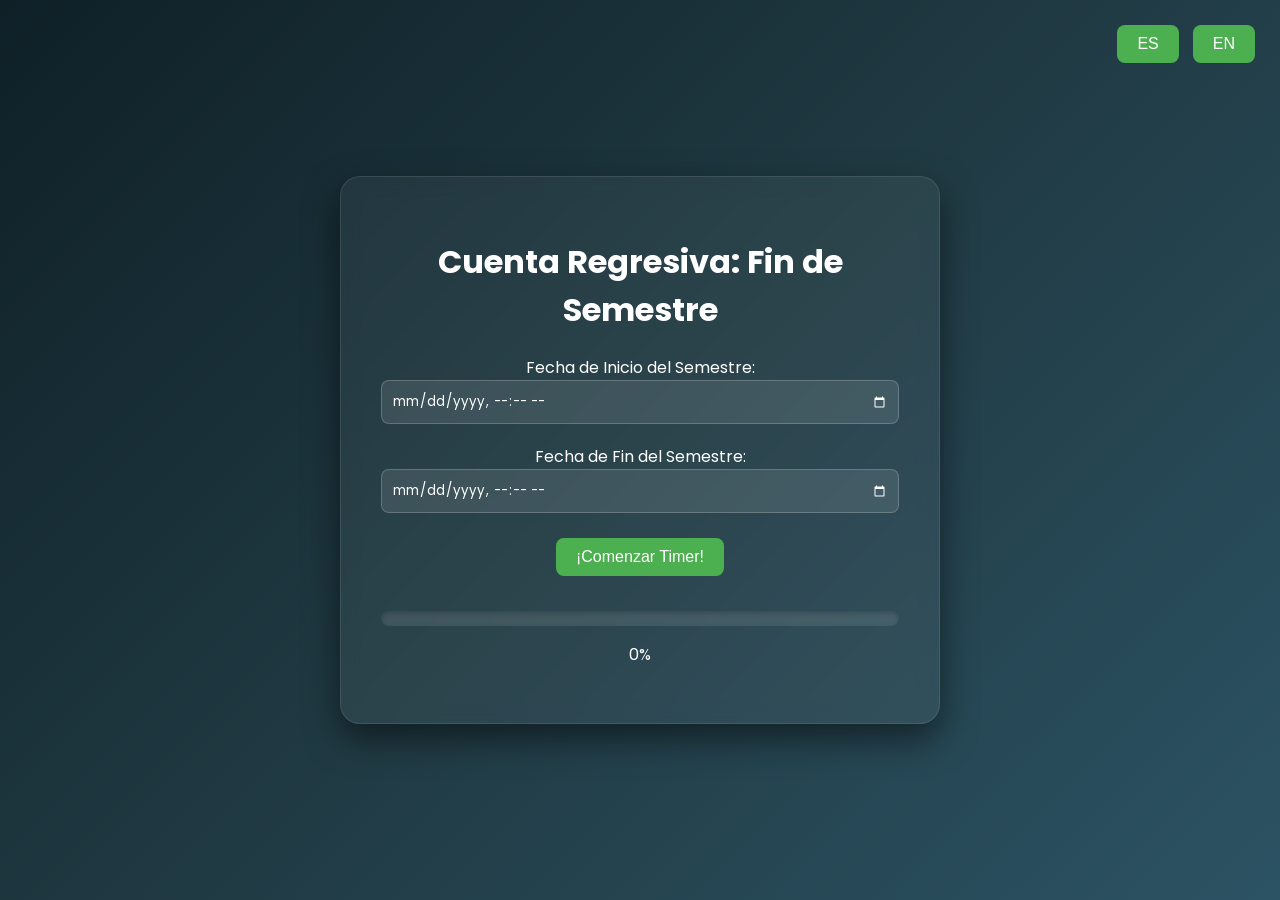
<file: index.html>
<!DOCTYPE html>
<meta charset="UTF-8">
<meta name="viewport" content="width=device-width, initial-scale=1.0">
<meta http-equiv="X-UA-Compatible" content="ie=edge">
<meta name="description" content="A project to track how much time is left for the end of semester.">
<meta name="keywords" content="end, semester, math, project, time, left">
<meta name="author" content="santiariasgonz">
<meta name="robots" content="index, follow">
<meta name="language" content="English">
<link rel="stylesheet" href="/styles.css">


<title>End Semester Math Project</title>


<html>
<head>
</head>
<body>

<body>
    <div class="controles-idioma">
        <button onclick="cambiarIdioma('es')">ES</button>
        <button onclick="cambiarIdioma('en')">EN</button>
    </div>

    <div class="contenedor-principal">
        <h1 data-i18n="title">Cargando...</h1>
        
        <div class="configuracion">
            <label data-i18n="startDateLabel"></label>
            <input type="datetime-local" id="fecha-inicio">
            
            <label data-i18n="endDateLabel"></label>
            <input type="datetime-local" id="fecha-fin">
            <br>
            <button id="btn-iniciar" data-i18n="startButton"></button>
        </div>

        <div id="pantalla-timer" class="timer-display"></div>

        <div class="barra-fondo">
            <div id="mi-barra" class="barra-progreso"></div>
        </div>
        <p><span id="texto-porcentaje">0</span>%</p>
    </div>
    
    <script src="app.js"></script>

 <script data-name="BMC-Widget" data-cfasync="false" src="https://cdnjs.buymeacoffee.com/1.0.0/widget.prod.min.js" data-id="santiariasgonz" data-description="Support me on Buy me a coffee!" data-message="Thank you for helping reach my dreams!" data-color="#FF813F" data-position="Right" data-x_margin="18" data-y_margin="18"></script>

    <script src="app.js"></script>
</body>

</html>
</file>
<file: styles.css>
@import url('https://fonts.googleapis.com/css2?family=Poppins:wght@300;500;700&display=swap');

* {
    box-sizing: border-box;
}

body { 
    font-family: 'Poppins', sans-serif; 
    margin: 0;
    min-height: 100vh;
    display: flex;
    flex-direction: column;
    align-items: center;
    justify-content: center;
    /* Un fondo degradado elegante (puedes cambiar los colores) */
    background: linear-gradient(135deg, #0f2027, #203a43, #2c5364);
    color: #ffffff;
}

.contenedor-principal {
    background: rgba(255, 255, 255, 0.05);
    backdrop-filter: blur(10px);
    border: 1px solid rgba(255, 255, 255, 0.1);
    padding: 40px;
    border-radius: 20px;
    box-shadow: 0 15px 35px rgba(0,0,0,0.5);
    text-align: center;
    width: 90%;
    max-width: 600px;
}

/* Estilizando los botones de idioma */
.controles-idioma {
    position: absolute;
    top: 20px;
    right: 20px;
}

button {
    background: #4CAF50;
    color: white;
    border: none;
    padding: 10px 20px;
    border-radius: 8px;
    font-size: 16px;
    font-weight: 500;
    cursor: pointer;
    transition: all 0.3s ease;
    margin: 5px;
}

button:hover {
    background: #45a049;
    transform: translateY(-2px);
    box-shadow: 0 5px 15px rgba(76, 175, 80, 0.4);
}

/* Estilizando los Inputs del calendario */
input[type="datetime-local"] {
    background: rgba(255, 255, 255, 0.1);
    border: 1px solid rgba(255, 255, 255, 0.2);
    color: white;
    padding: 10px;
    border-radius: 8px;
    font-family: 'Poppins', sans-serif;
    margin-bottom: 20px;
    width: 100%;
}

input[type="datetime-local"]::-webkit-calendar-picker-indicator {
    filter: invert(1);
    cursor: pointer;
}

.timer-display { 
    font-size: 28px; 
    font-weight: 700; 
    margin: 30px 0; 
    letter-spacing: 1px;
    text-shadow: 0 2px 10px rgba(0,0,0,0.3);
}

.barra-fondo { 
    width: 100%; 
    height: 15px; 
    background: rgba(255, 255, 255, 0.1); 
    border-radius: 10px; 
    overflow: hidden; 
    box-shadow: inset 0 2px 5px rgba(0,0,0,0.2);
}

.barra-progreso { 
    width: 0%; 
    height: 100%; 
    background: linear-gradient(90deg, #00C9FF 0%, #92FE9D 100%);
    transition: width 0.5s ease-out; 
}
</file>
